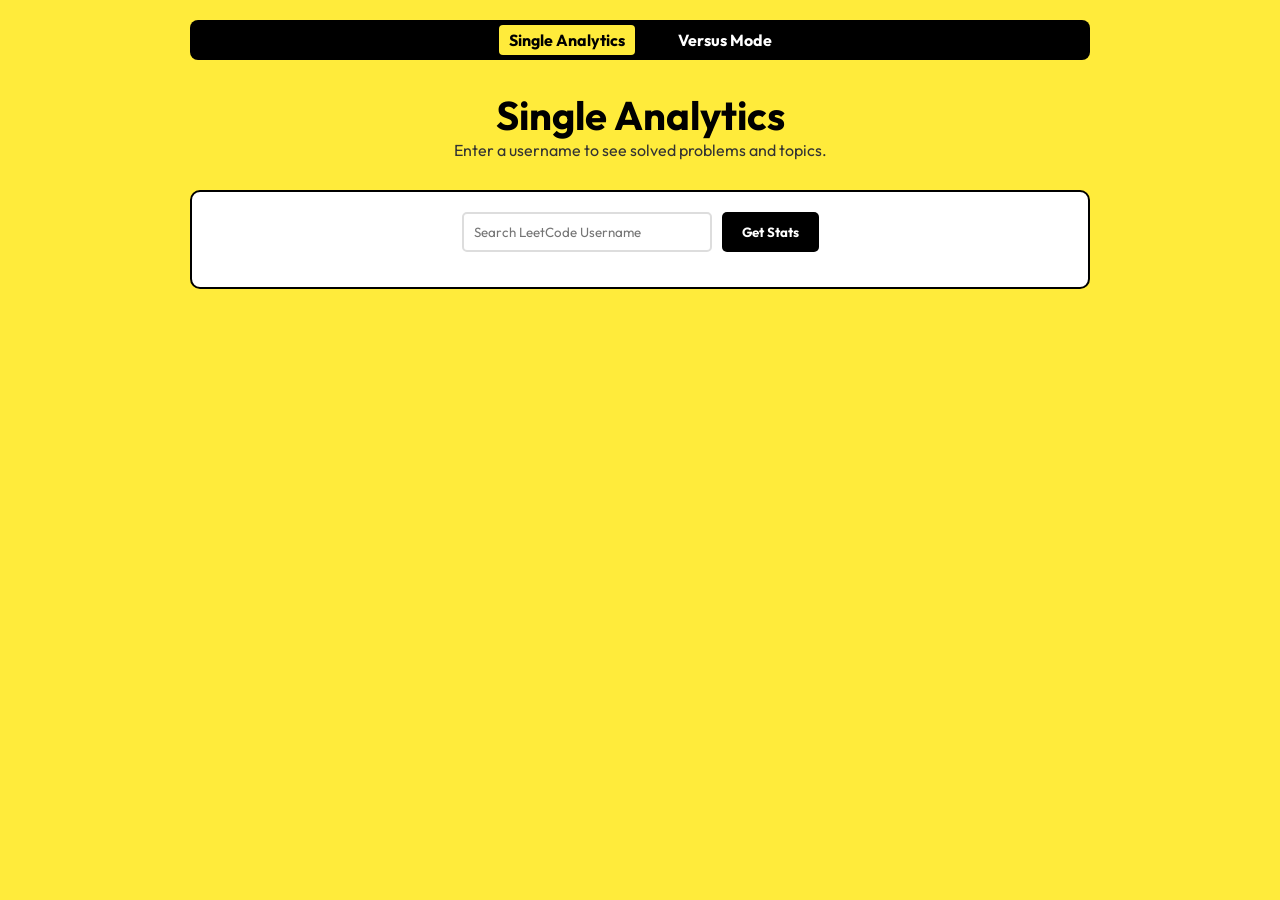
<file: index.html>
<!DOCTYPE html>
<html lang="en">
<head>
    <!-- Definition: The <head> stores metadata (information about the page), not visible content. -->
    <meta charset="UTF-8">
    <meta name="viewport" content="width=device-width, initial-scale=1.0">
    <title>LeetCode Analyzer | Single Stats</title>
    <link rel="stylesheet" href="style.css">
    <link href="https://fonts.googleapis.com/css2?family=Outfit:wght@300;400;600&display=swap" rel="stylesheet">
</head>
<body>
    <!-- Page container: keeps all visible content grouped for layout styling. -->
    <div class="container">
        <!-- Navigation section: links between Single Analytics and Versus Mode pages. -->
        <nav>
            <a href="index.html" class="active">Single Analytics</a>
            <a href="versus.html">Versus Mode</a>
        </nav>

        <!-- Header section: title + one-line purpose of this page. -->
        <header>
            <h1>Single <span>Analytics</span></h1>
            <p>Enter a username to see solved problems and topics.</p>
        </header>

        <!-- Main section: input area + result area + status messages (loader/error). -->
        <main>
            <!-- API definitions used by JS:
                 1) /USERNAME/solved => total/easy/medium/hard solved counts
                 2) /skillStats/USERNAME => topic/skill breakdown -->
            <section class="input-section">
                <div class="input-group">
                    <!-- Input definition: user types a LeetCode username here. -->
                    <input type="text" id="username" placeholder="Search LeetCode Username" autocomplete="off">
                    <!-- Button definition: clicking triggers JavaScript to fetch stats. -->
                    <button id="search-btn">Get Stats</button>
                </div>
            </section>

            <!-- Results section: JavaScript fills these placeholders after API response. -->
            <section id="results" class="results-grid">
                <div id="stats-card" class="stats-card hidden">
                    <h2 class="username-display" id="display-name">Username</h2>

                    <div class="stat-item">
                        <span class="label">Total Solved:</span>
                        <span class="value" id="total-solved">-</span>
                    </div>

                    <div class="difficulty-counts">
                        <span class="easy" id="easy-count">E: -</span>
                        <span class="medium" id="medium-count">M: -</span>
                        <span class="hard" id="hard-count">H: -</span>
                    </div>

                    <div class="topics-section">
                        <strong>Skill Topics:</strong>
                        <!-- Definition: <ul> is an unordered list; JS appends <li> items here. -->
                        <ul id="topics-list" class="topics-list"></ul>
                    </div>
                </div>
            </section>

            <!-- Loader: shown during network request. Error: shown if user is invalid/not found. -->
            <div id="loader" class="loader hidden">Fetching LeetCode data...</div>
            <div id="error-msg" class="error hidden">User not found! Check spelling.</div>
        </main>
    </div>

    <!-- Script link: loads behavior (DOM updates + API calls) from script.js. -->
    <script src="script.js"></script>
</body>
</html>
</file>
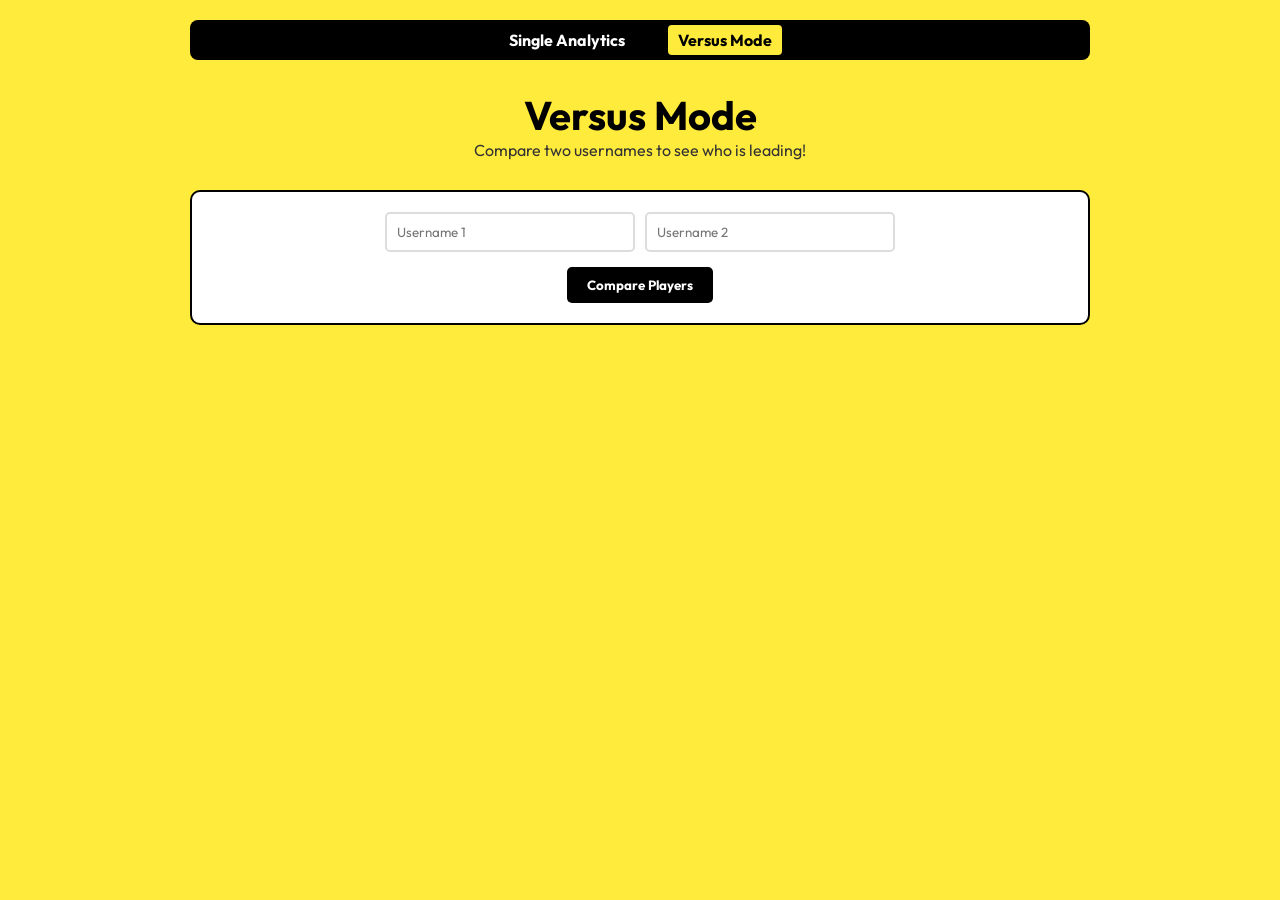
<file: versus.html>
<!DOCTYPE html>
<html lang="en">
<head>
    <!-- Definition: The <head> contains metadata and linked files (CSS/fonts), not visible UI. -->
    <meta charset="UTF-8">
    <meta name="viewport" content="width=device-width, initial-scale=1.0">
    <title>LeetCode Analyzer | Versus Mode</title>
    <link rel="stylesheet" href="style.css">
    <link href="https://fonts.googleapis.com/css2?family=Outfit:wght@300;400;600&display=swap" rel="stylesheet">
</head>
<body>
    <!-- Page container: wraps all visible content to keep layout consistent. -->
    <div class="container">
        <!-- Navigation section: lets the user move between app pages. -->
        <nav>
            <a href="index.html">Single Analytics</a>
            <a href="versus.html" class="active">Versus Mode</a>
        </nav>

        <!-- Header section: page title and one-line usage instruction. -->
        <header>
            <h1>Versus <span>Mode</span></h1>
            <p>Compare two usernames to see who is leading!</p>
        </header>

        <!-- Main section: input controls + result cards + status/winner messages. -->
        <main>
            <section class="input-section">
                <div class="input-group">
                    <!-- Two input fields: each one takes one LeetCode username. -->
                    <input type="text" id="user1" placeholder="Username 1">
                    <input type="text" id="user2" placeholder="Username 2">
                </div>
                <!-- Action button: triggers comparison logic in versus.js. -->
                <button id="compare-btn">Compare Players</button>
            </section>

            <!-- Results grid: shows stats card for user1 and user2 after successful API calls. -->
            <section id="results" class="results-grid">
                <div id="stats1" class="stats-card hidden">
                    <h2 class="username-display" id="u1-name">User 1</h2>
                    <div class="stat-item">
                        <span class="label">Total Solved:</span>
                        <span class="value" id="u1-total">-</span>
                    </div>
                    <div class="difficulty-counts">
                        <span class="easy" id="u1-easy">E: -</span>
                        <span class="medium" id="u1-medium">M: -</span>
                        <span class="hard" id="u1-hard">H: -</span>
                    </div>
                    <strong>Topics:</strong>
                    <ul id="u1-topics" class="topics-list"></ul>
                </div>

                <!-- VS badge: visual separator shown only after both cards are visible. -->
                <div id="vs-badge" class="vs-badge hidden">VS</div>

                <div id="stats2" class="stats-card hidden">
                    <h2 class="username-display" id="u2-name">User 2</h2>
                    <div class="stat-item">
                        <span class="label">Total Solved:</span>
                        <span class="value" id="u2-total">-</span>
                    </div>
                    <div class="difficulty-counts">
                        <span class="easy" id="u2-easy">E: -</span>
                        <span class="medium" id="u2-medium">M: -</span>
                        <span class="hard" id="u2-hard">H: -</span>
                    </div>
                    <strong>Topics:</strong>
                    <ul id="u2-topics" class="topics-list"></ul>
                </div>
            </section>

            <!-- Winner section: JavaScript writes final result text here. -->
            <section id="comparison-result" class="comparison-box hidden">
                <h3>Who is winning?</h3>
                <p id="winner-text"></p>
            </section>

            <!-- Status helpers: loader appears during request, error appears on failure. -->
            <div id="loader" class="loader hidden">Fetching comparison...</div>
            <div id="error-msg" class="error hidden">Not found!</div>
        </main>
    </div>

    <!-- Script link: loads compare-mode behavior from versus.js. -->
    <script src="versus.js"></script>
</body>
</html>
</file>
<file: style.css>
/* Basic Yellow & White Theme */
* {
    margin: 0;
    padding: 0;
    box-sizing: border-box;
    font-family: 'Outfit', sans-serif;
}

body {
    background-color: #ffeb3b; /* Soft Yellow */
    color: #333;
    padding: 20px;
}

.container {
    max-width: 900px;
    margin: 0 auto;
    text-align: center;
}

/* Navigation Bar */
nav {
    margin-bottom: 30px;
    background: #000;
    padding: 10px;
    border-radius: 8px;
}

nav a {
    color: #fff;
    text-decoration: none;
    margin: 0 15px;
    font-weight: bold;
    padding: 5px 10px;
}

nav a:hover, nav a.active {
    background: #ffeb3b;
    color: #000;
    border-radius: 4px;
}

header {
    margin-bottom: 30px;
}

header h1 {
    font-size: 2.5rem;
    color: #000;
}

/* Search Box & Cards */
.input-section, .stats-card, .comparison-box {
    background: white;
    padding: 20px;
    border-radius: 10px;
    border: 2px solid #000;
    margin-bottom: 20px;
}

.input-group {
    display: flex;
    gap: 10px;
    justify-content: center;
    margin-bottom: 15px;
}

input {
    padding: 10px;
    border: 2px solid #ddd;
    border-radius: 5px;
    width: 250px;
}

button {
    background: #000;
    color: #fff;
    padding: 10px 20px;
    border: none;
    border-radius: 5px;
    font-weight: bold;
    cursor: pointer;
}

/* Results Grid */
.results-grid {
    display: flex;
    justify-content: center;
    gap: 20px;
    flex-wrap: wrap;
    margin-top: 20px;
}

.stats-card {
    width: 320px;
    text-align: left;
}

.username-display {
    border-bottom: 3px solid #ffeb3b;
    padding-bottom: 5px;
    margin-bottom: 15px;
    text-align: center;
}

.stat-item {
    display: flex;
    justify-content: space-between;
    margin-bottom: 10px;
}

.difficulty-counts {
    display: flex;
    justify-content: space-around;
    padding: 10px;
    background: #f9f9f9;
    border-radius: 5px;
    margin-bottom: 15px;
    font-weight: bold;
}

.easy { color: #2e7d32; }
.medium { color: #f57f17; }
.hard { color: #c62828; }

.topics-list {
    list-style: none;
    padding: 0;
    display: flex;
    flex-wrap: wrap;
    gap: 5px;
}

.topics-list li {
    background: #eee;
    padding: 2px 8px;
    border-radius: 4px;
    font-size: 0.85rem;
}

.vs-badge {
    background: #000;
    color: #fff;
    width: 40px;
    height: 40px;
    line-height: 40px;
    border-radius: 50%;
    align-self: center;
}

.hidden { display: none; }
.loader { font-weight: bold; margin: 10px; }
.error { color: #d32f2f; font-weight: bold; }
</file>
